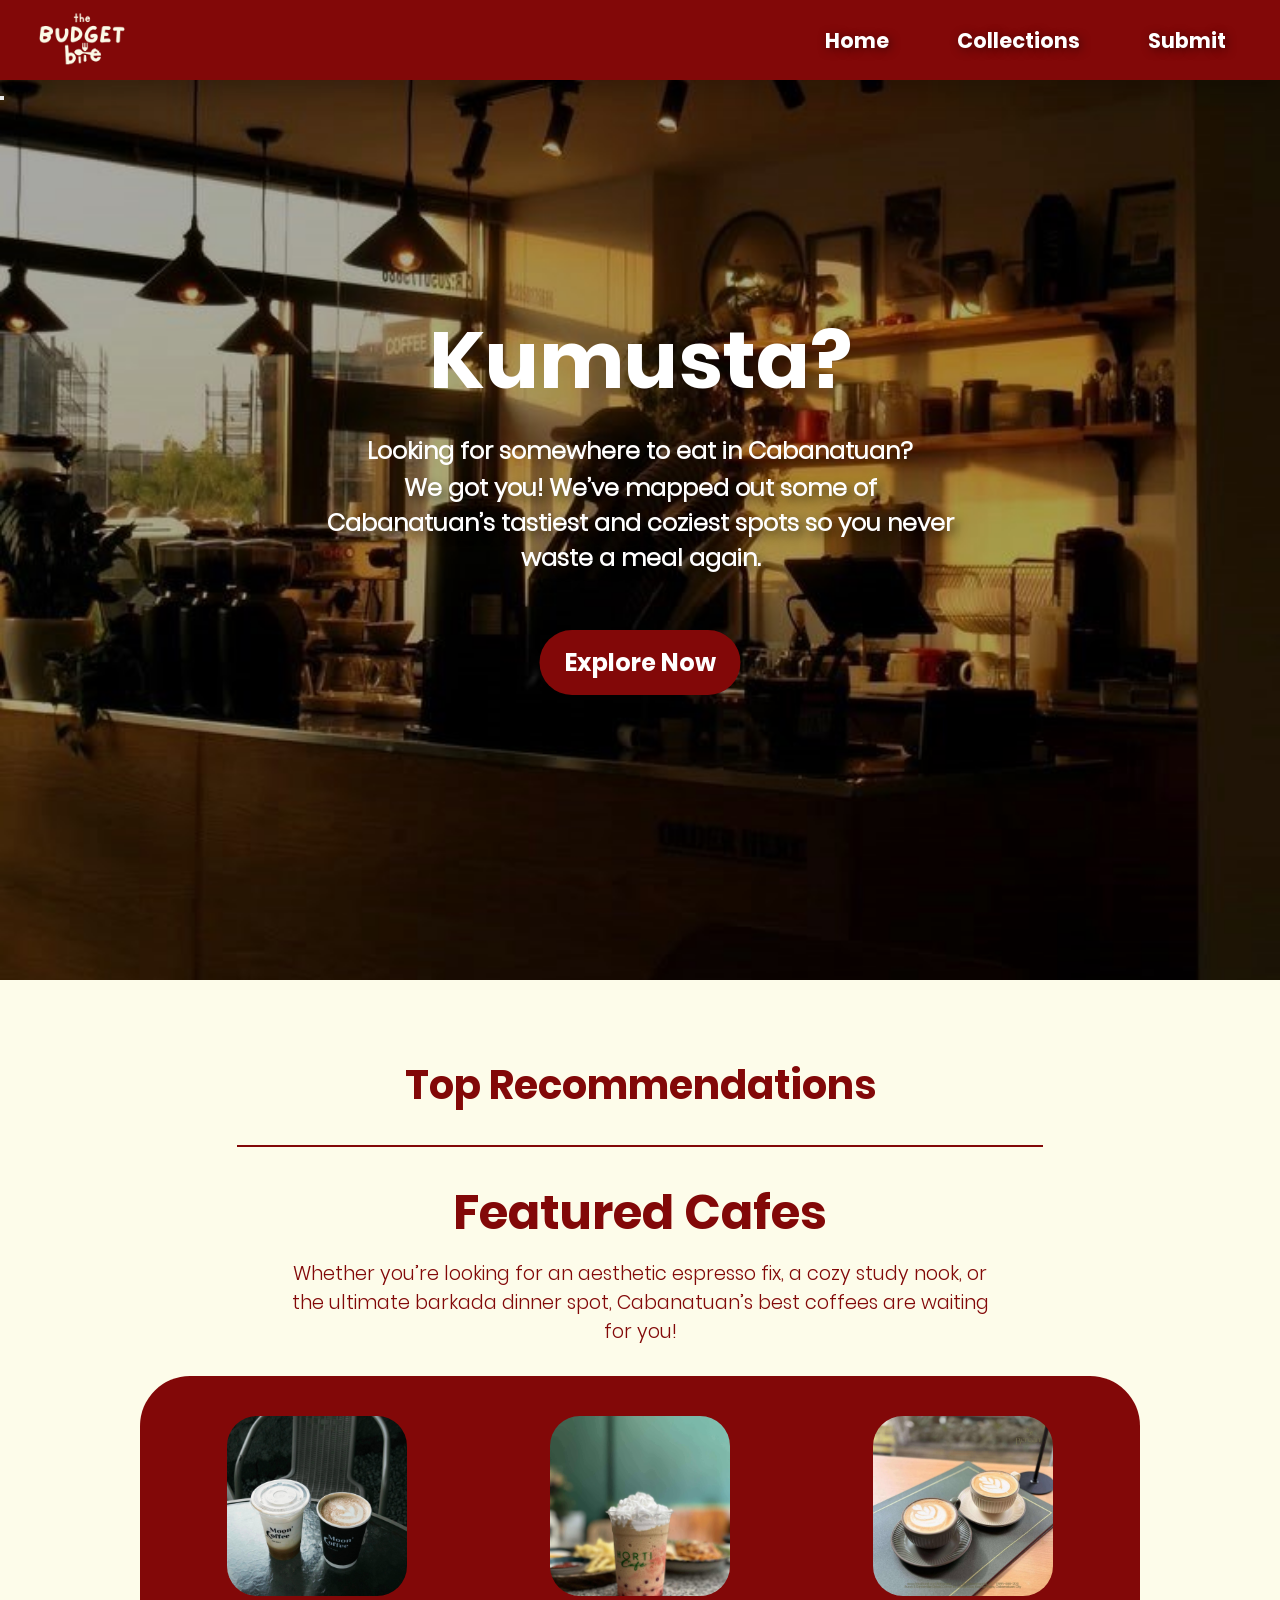
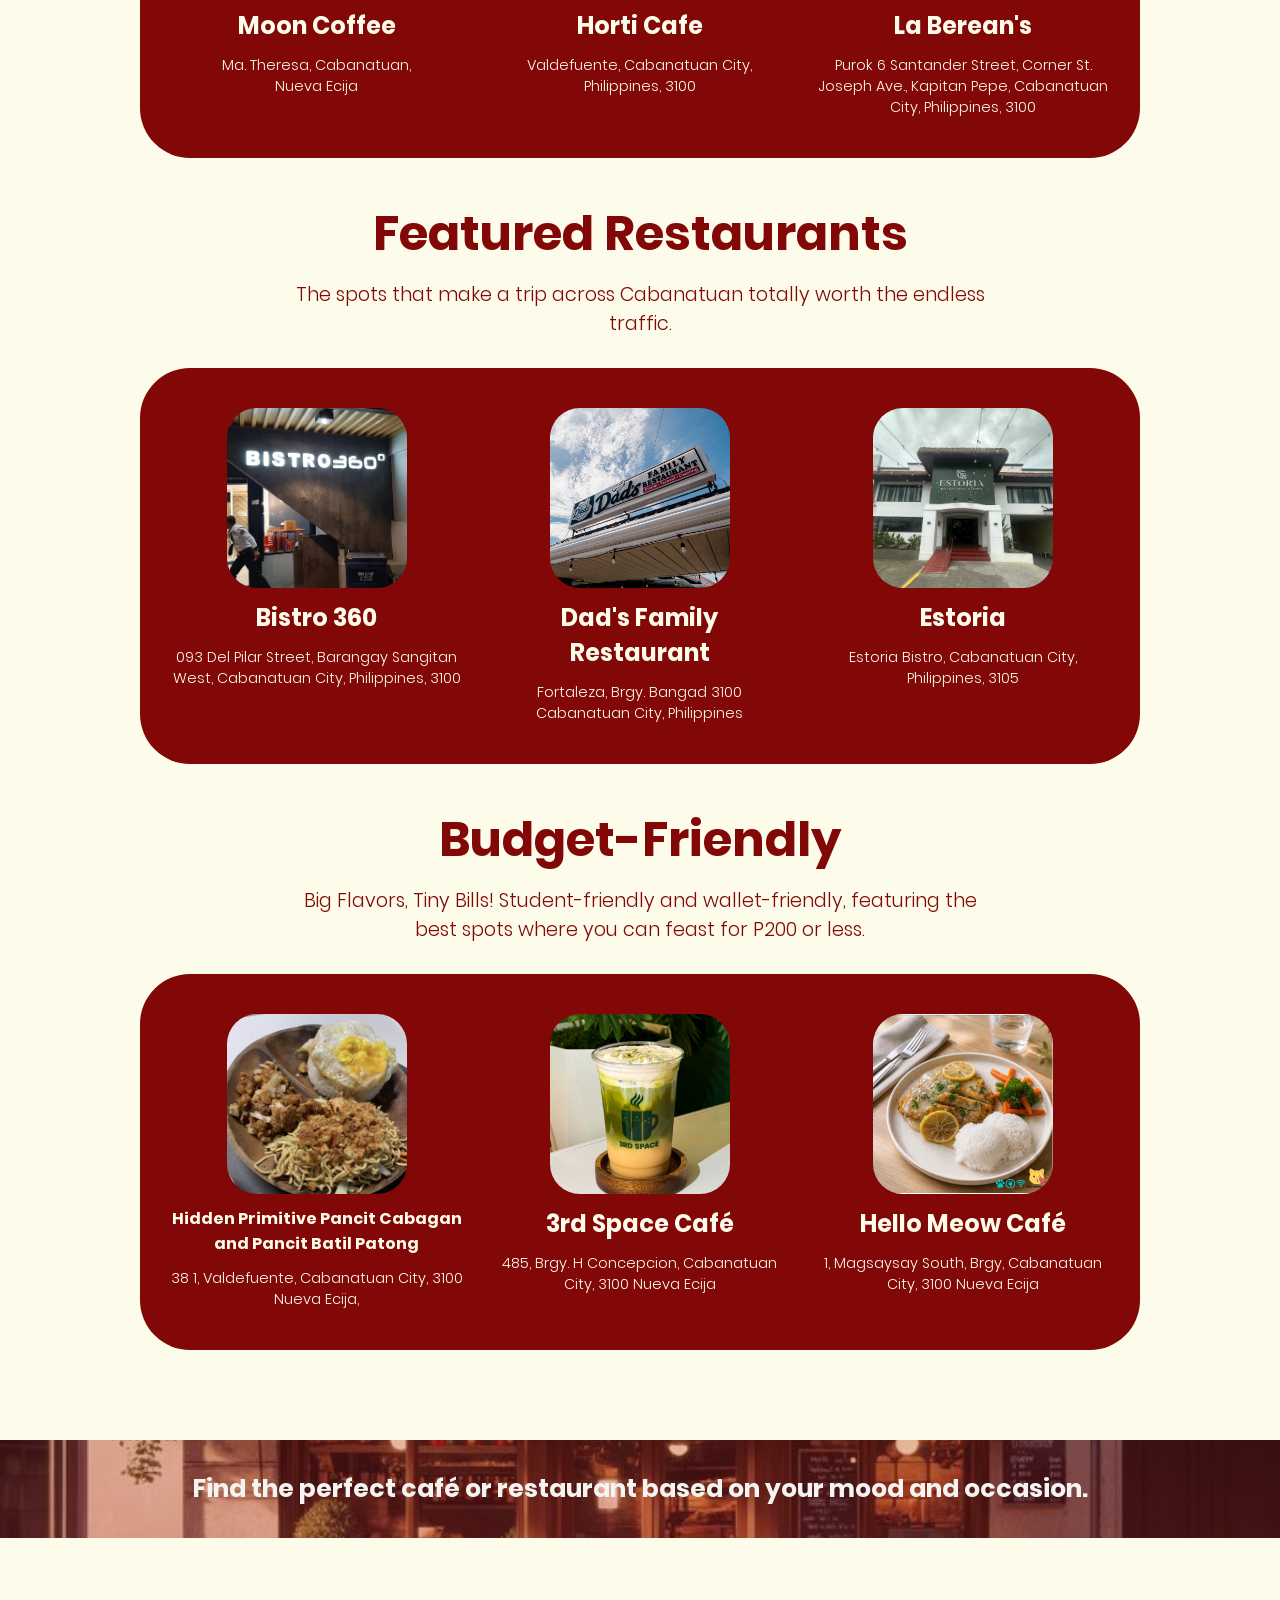
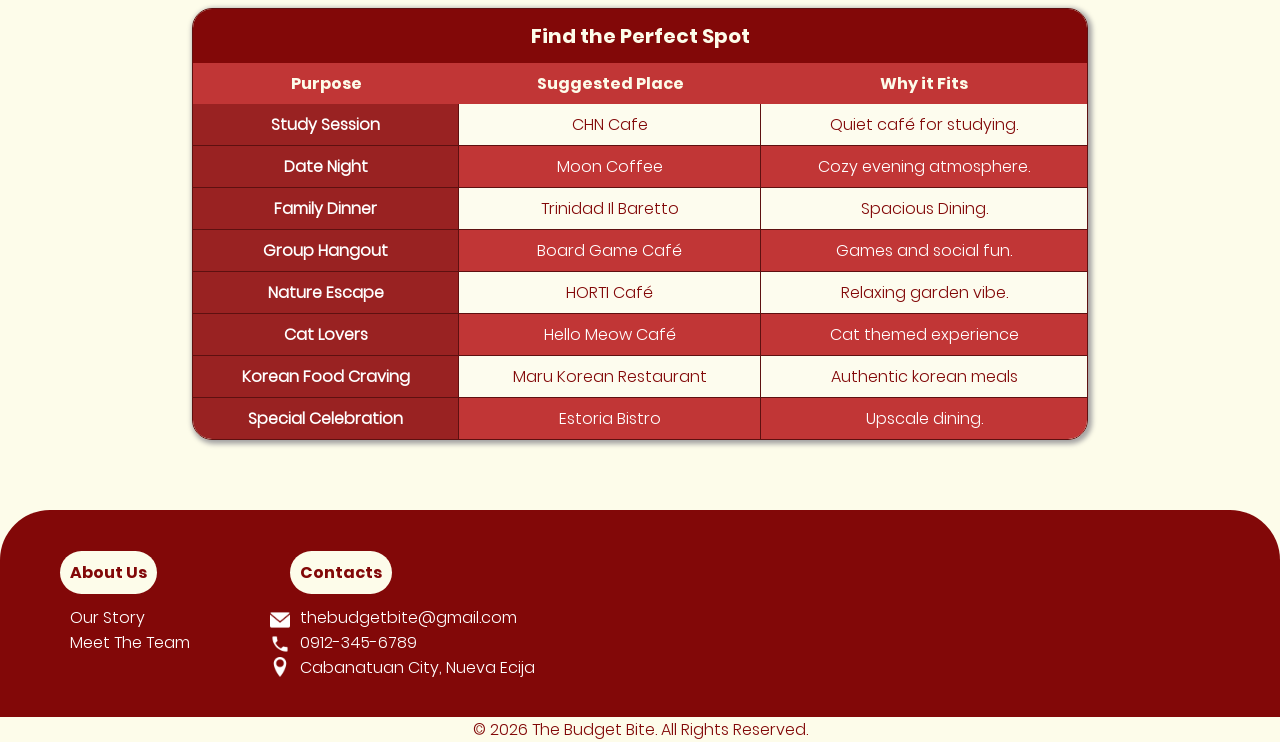
<file: index.html>
<!DOCTYPE html>
<html lang="en">
<head>
    <meta charset="UTF-8">
    <meta name="viewport" content="width=device-width, initial-scale=1.0">
    <title>The Budget Bite | Home</title>
    <link rel="stylesheet" href="nav.css">
    <link rel="stylesheet" href="index.css">
    <link rel="stylesheet" href="footer.css">
    <link rel="stylesheet" href="table.css">
</head>
<body>
    <nav class="navbar">
        <div class="navbar-container">
            <a href="index.html" class="navbar-logo">
                <img src="logo/logo.png" alt="Logo" class="logo">
            </a>
            <button class="navbar-toggle">
                <span class="bar"></span>
                <span class="bar"></span>
                <span class="bar"></span>
            </button>
            <ul class="navbar-menu">
                <li><a href="index.html">Home</a></li>
                <li><a href="collections.html">Collections</a></li>
                <li><a href="submit.html">Submit</a></li>
            </ul>
        </div>
    </nav>
    <section class="hero">
        <div class="hero-content">
            <h1 class="hero-title">Kumusta?</h1>
            <h1 class="hero-subtitle">Looking for somewhere to eat in Cabanatuan?</h1>
            <h1 class="hero-description">We got you! We’ve mapped out some of Cabanatuan’s tastiest and coziest spots so you never waste a meal again.</h1>
            <button class="explorebttn">
                <a href="#recommendations" class="explore">Explore Now</a>
            </button>
        </div>
    </section>
    <section class="recommendations" id="recommendations">
        <h1 class="top-recommended">Top Recommendations</h1>
        <hr>
        <div class="featured-cafes">
            <p id="featured-cafes-title">Featured Cafes</p>
            <p id="featured-cafes-description">Whether you’re looking for an aesthetic espresso fix, a cozy study nook, or the ultimate barkada dinner spot, Cabanatuan’s best coffees are waiting for you!</p>
        </div>
        <div class="card1">
            <div class="card-item">
                <img src="cafe/mooncoffee-1.jpg" alt="moon coffee" class="card-image1">
                <h3 class="card1-title1">Moon Coffee</h3>
                <div class="text-stack">
                    <p class="card1-address1">Ma. Theresa, Cabanatuan,</p>
                    <p class="card1-address1">Nueva Ecija</p>
                </div>
            </div>
            <div class="card-item">
                <img src="cafe/horti.jpg" alt="horti coffee" class="card-image2">
                <h3 class="card1-title2">Horti Cafe</h3>
                <p class="card1-address2">Valdefuente, Cabanatuan City, Philippines, 3100</p>
            </div>
            <div class="card-item">
                <img src="cafe/labereans-1.jpg" alt="la berean" class="card-image3">
                <h3 class="card1-title3">La Berean's</h3>
                <p class="card1-address3">Purok 6 Santander Street, Corner St. Joseph Ave., Kapitan Pepe, Cabanatuan City, Philippines, 3100</p>
            </div>
        </div>
        <div class="featured-resto">
            <p id="featured-resto-title">Featured Restaurants</p>
            <p id="featured-resto-description">The spots that make a trip across Cabanatuan totally worth the endless traffic.</p>
        </div>
        <div class="card2">
            <div class="card-item-2">
                <img src="resto/bistro.png" alt="bistro360" class="card-image4">
                <h3 class="card2-title-1">Bistro 360</h3>
                <p class="card2-address-1">093 Del Pilar Street, Barangay Sangitan West, Cabanatuan City, Philippines, 3100</p>
            </div>
            <div class="card-item-2">
                <img src="resto/dadresto.jpg" alt="dad's family restaurant" class="card-image5">
                <h3 class="card2-title-2">Dad's Family Restaurant</h3>
                <p class="card2-address-2">Fortaleza, Brgy. Bangad 3100 Cabanatuan City, Philippines</p>
            </div>
            <div class="card-item-2">
                <img src="resto/estoria.png" alt="estoria" class="card-image6">
                <h3 class="card2-title-3">Estoria</h3>
                <p class="card2-address-3">Estoria Bistro, Cabanatuan City, Philippines, 3105</p>
            </div>
        </div>
        <div class="budget-friendly">
            <p id="budget-friendly-title">Budget-Friendly</p>
            <p id="budget-friendly-description">Big Flavors, Tiny Bills! Student-friendly and wallet-friendly, featuring the best spots where you can feast for P200 or less.</p>
        </div>
        <div class="card3">
            <div class="card-item-3">
                <img src="resto/primitive.jpg" alt="" class="card-image7">
                <h3 class="card3-title-1">Hidden Primitive Pancit Cabagan and Pancit Batil Patong</h3>
                <p class="card3-address-1">38 1, Valdefuente, Cabanatuan City, 3100 Nueva Ecija,</p>
            </div>
            <div class="card-item-3">
                <img src="cafe/3rd_space.jpg" alt="dad's family restaurant" class="card-image8">
                <h3 class="card3-title-2">3rd Space Café</h3>
                <p class="card3-address-2">485, Brgy. H Concepcion, Cabanatuan City, 3100 Nueva Ecija</p>
            </div>
            <div class="card-item-3">
                <img src="cafe/hellomeow.jpg" alt="estoria" class="card-image9">
                <h3 class="card3-title-3">Hello Meow Café</h3>
                <p class="card3-address-3">1, Magsaysay South, Brgy, Cabanatuan City, 3100 Nueva Ecija</p>
            </div>
        </div>
    </section>
    <section>
        <div class="intro">
        <p>Find the perfect café or restaurant based on your mood and occasion.</p>
    </div>
    
    <div class="table1">
    <table>
        <thead>
            <tr>
                <th colspan="3" class="title">Find the Perfect Spot</th>
            </tr>
            <tr class="head">
                <th>Purpose</th>
                <th>Suggested Place</th>
                <th>Why it Fits</th>
            </tr>
        </thead>

        <tbody>
            <tr>
                <td class="prp">Study Session</td>
                <td>CHN Cafe</td>
                <td>Quiet café for studying.</td>
            </tr>

            <tr>
                <td class="prp">Date Night</td>
                <td>Moon Coffee</td>
                <td>Cozy evening atmosphere.</td>
            </tr>

            <tr>
                <td class="prp">Family Dinner</td>
                <td>Trinidad Il Baretto</td>
                <td>Spacious Dining.</td>
            </tr>

            <tr>
                <td class="prp">Group Hangout</td>
                <td>Board Game Café</td>
                <td>Games and social fun.</td>
            </tr>

             <tr>
                <td class="prp">Nature Escape</td>
                <td>HORTI Café</td>
                <td>Relaxing garden vibe.</td>
            </tr>

            <tr>
                <td class="prp">Cat Lovers</td>
                <td>Hello Meow Café</td>
                <td>Cat themed experience</td>
            </tr>

            <tr>
                <td class="prp">Korean Food Craving</td>
                <td>Maru Korean Restaurant</td>
                <td>Authentic korean meals</td>
            </tr>

            <tr>
                <td class="prp">Special Celebration</td>
                <td>Estoria Bistro</td>
                <td>Upscale dining.</td>
            </tr>
        </tbody>
    </table>
    </div>
    </section>
    <footer>
        <div class="ftr-container">
            <div class="ftr-about-us">
                <span id="about-us">About Us</span>
                <p id="our-story">Our Story</p>
                <p id="meet-the-team">Meet The Team</p>
            </div>
            <div class="ftr-contacts">
                <span id="contacts">Contacts</span>
                <p class="email">
                    <a href="mailto:thebudgetbites@gmail.com">thebudgetbite@gmail.com</a>
                </p>
                <p id="number">0912-345-6789</p>
                <p id="address">Cabanatuan City, Nueva Ecija</p>
                <div class="footer-icons">
                    <a href="mailto:thebudgetbites@gmail.com"><img src="footer icons/email.png"></a>
                    <img src="footer icons/phone.png">
                    <img src="footer icons/location.png">
                </div>
            </div>
        </div>    
    </footer>
    <div class="copyright">
        <p id="copyright-text">&copy 2026 The Budget Bite. All Rights Reserved.</p>
    </div>
</body>
<script src="script.js"></script>
</html>
</file>
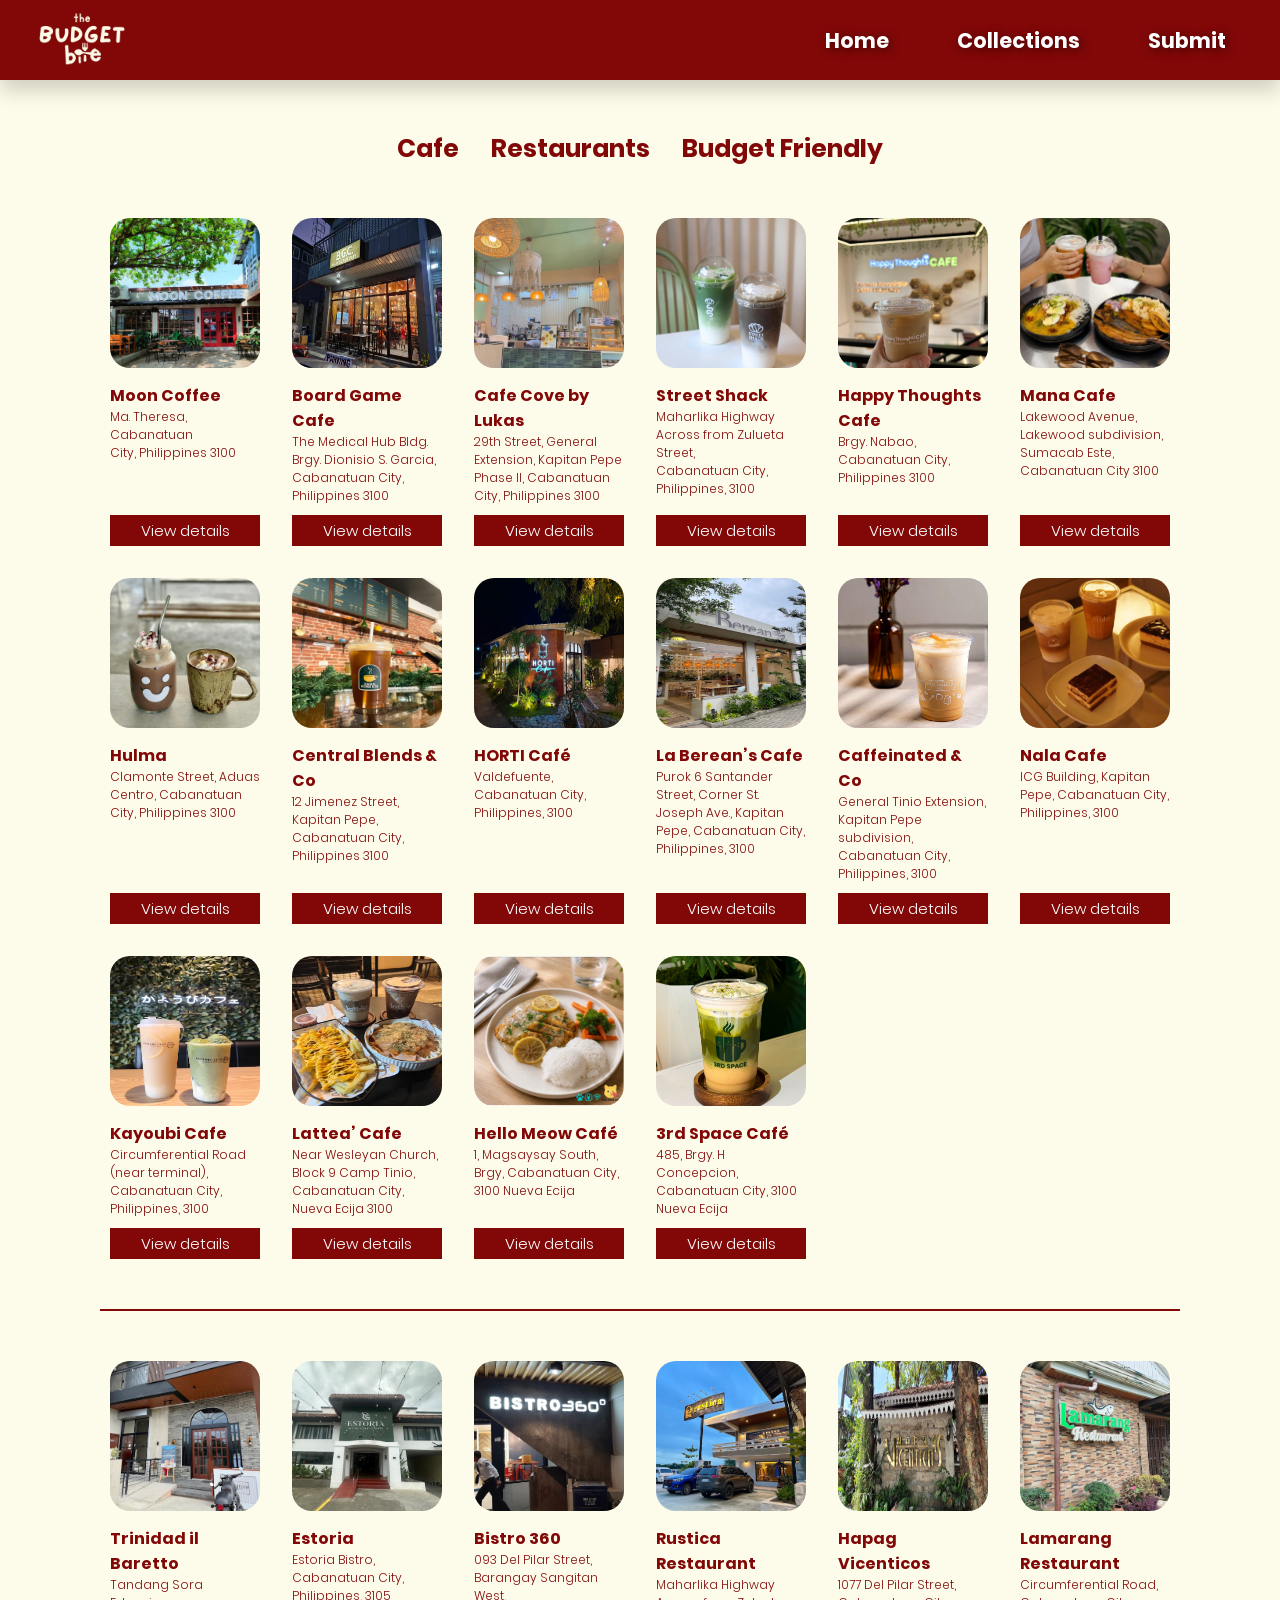
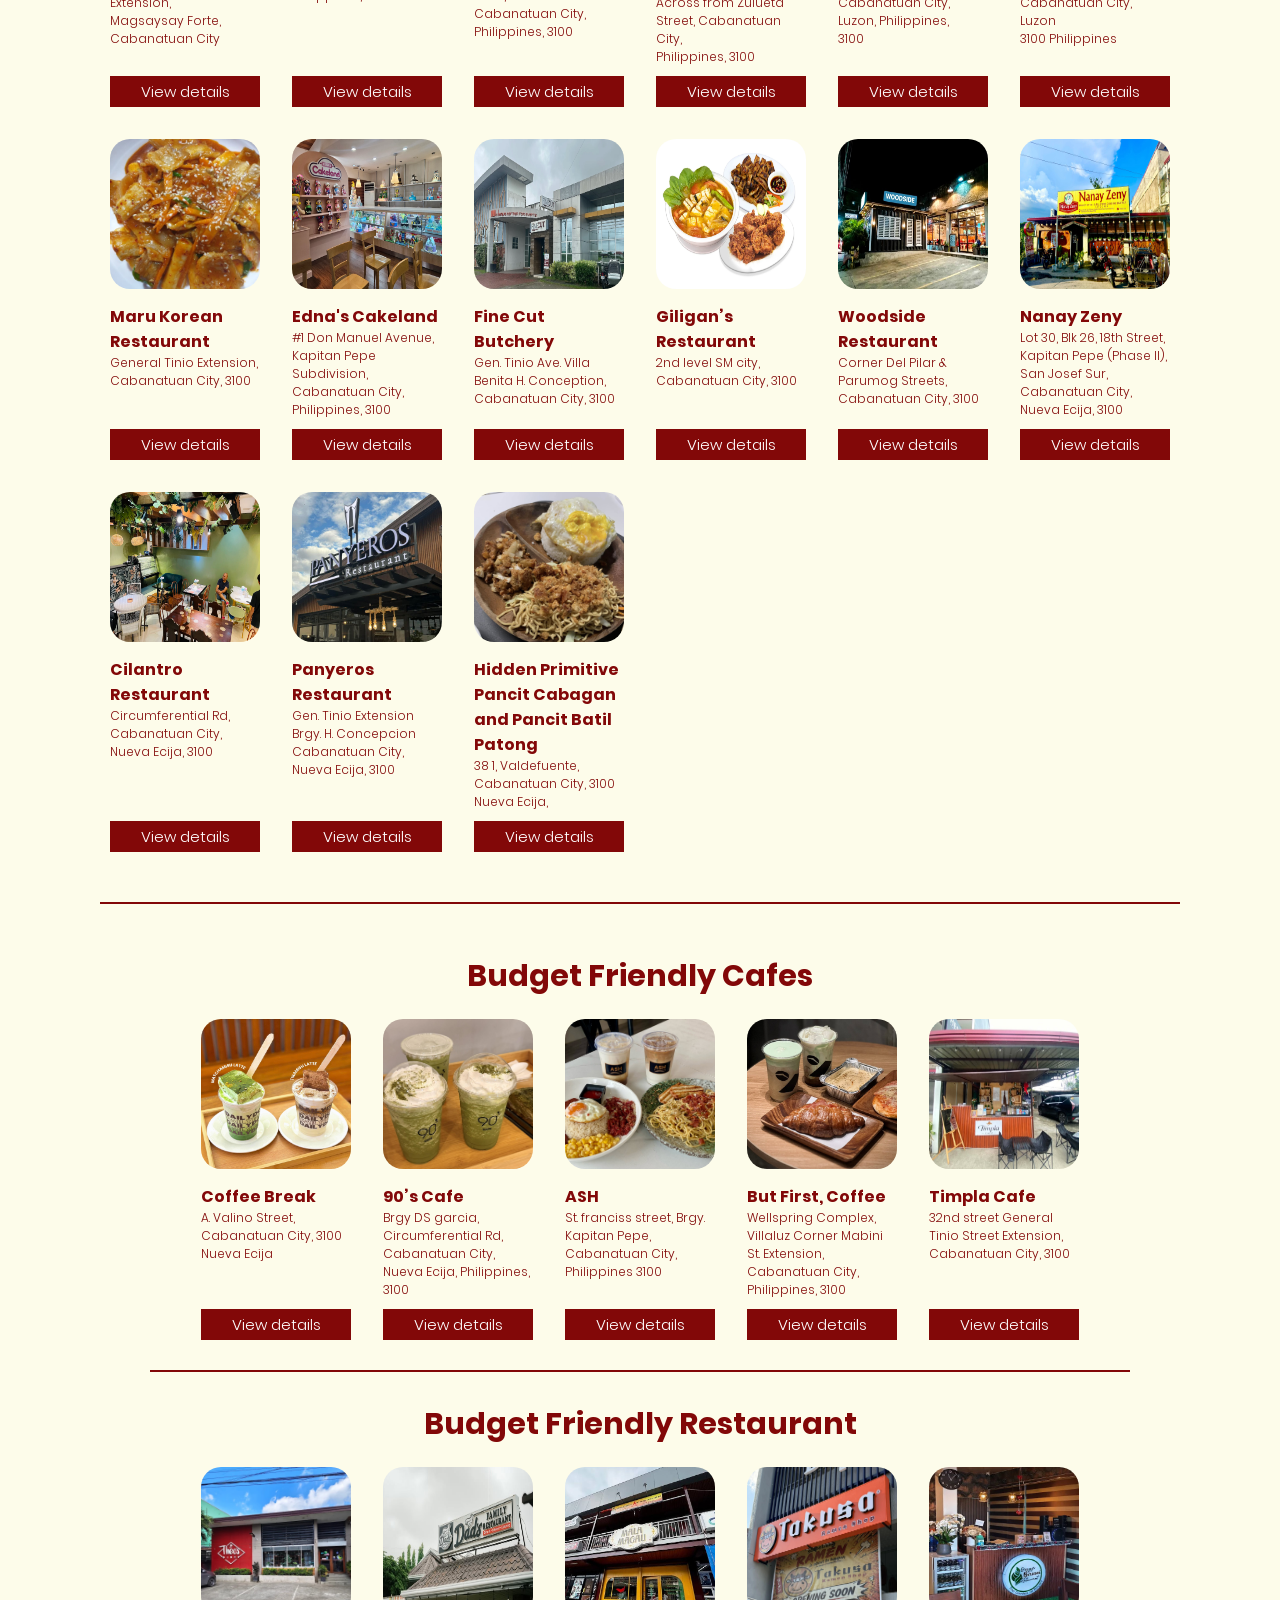
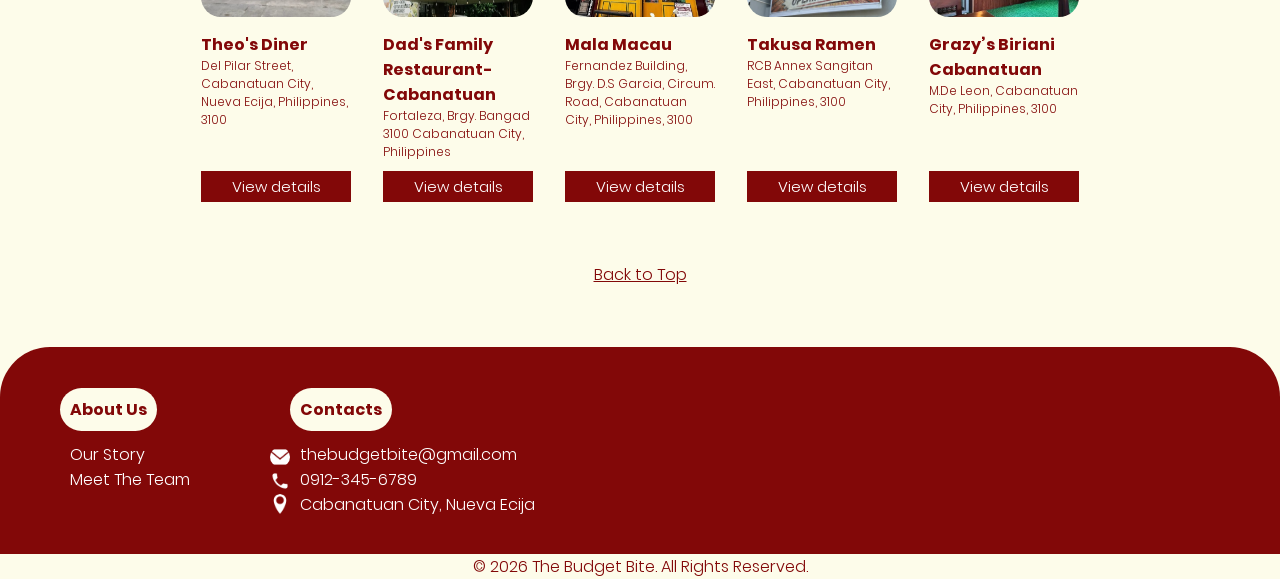
<file: collections.html>
<!DOCTYPE html>
<html lang="en">
<head>
    <meta charset="UTF-8">
    <meta name="viewport" content="width=device-width, initial-scale=1.0">
    <title>The Budget Bite | Collections</title>
    <link rel="stylesheet" href="nav.css">
    <link rel="stylesheet" href="collections.css">
    <link rel="stylesheet" href="footer.css">
</head>
<body>
    <nav class="navbar">
        <div class="navbar-container">
            <a href="index.html" class="navbar-logo">
                <img src="logo/logo.png" alt="Logo" class="logo">
            </a>
            <button class="navbar-toggle">
                <span class="bar"></span>
                <span class="bar"></span>
                <span class="bar"></span>
            </button>
            <ul class="navbar-menu">
                <li><a href="index.html">Home</a></li>
                <li><a href="collections.html">Collections</a></li>
                <li><a href="submit.html">Submit</a></li>
            </ul>
        </div>
    </nav>
    <div class="menu">
        <ul class="collection-menu">
            <li>
                <a href="#cafe">Cafe</a>
            </li>
            <li>
                <a href="#resto">Restaurants</a>
            </li>
            <li>
                <a href="#budget-friendly">Budget Friendly</a>
            </li>
        </ul>
    </div>
    <section id="cafe" class="cafe">
        <div class="container-one">
            <img src="cafe/mooncoffee.jpg">
            <p class="business-name">Moon Coffee</p>
            <p class="address">Ma. Theresa, Cabanatuan <br>City, Philippines 3100</p>
            <a href="vdetails.html?place=mooncoffee" id="button">View details</a>
        </div>
        <div class="container-two">
            <img src="cafe/bgc.jpg">
            <p class="business-name">Board Game Cafe</p>
            <p class="address-long">The Medical Hub Bldg. <br>Brgy. Dionisio S. Garcia, <br>Cabanatuan City, <br>Philippines 3100</p>
            <a href="vdetails.html?place=bgcafe" id="button">View details</a>
        </div>
        <div class="container-three">
            <img src="cafe/cafecove.jpg">
            <p class="business-name">Cafe Cove by Lukas</p>
            <p class="address-long">29th Street, General Extension, Kapitan Pepe Phase II, Cabanatuan City, Philippines 3100</p>
            <a href="vdetails.html?place=cafecove" id="button">View details</a>
        </div>
        <div class="container-four">
            <img src="cafe/streetshack.jpg">
            <p class="business-name">Street Shack</p>
            <p class="address">Maharlika Highway <br>Across from Zulueta Street, <br>Cabanatuan City, <br>Philippines, 3100</p>
            <a href="vdetails.html?place=streetshack" id="button">View details</a>
        </div>
        <div class="container-five">
            <img src="cafe/happythoughts.jpg">
            <p class="business-name">Happy Thoughts Cafe</p>
            <p class="address"> Brgy. Nabao, Cabanatuan City, Philippines 3100</p>
            <a href="vdetails.html?place=happythoughts" id="button">View details</a>
        </div>
        <div class="container-six">
            <img src="cafe/mana.jpg">
            <p class="business-name">Mana Cafe</p>
            <p class="address">Lakewood Avenue, Lakewood subdivision, Sumacab Este, Cabanatuan City 3100</p>
            <a href="vdetails.html?place=manacafe" id="button">View details</a>
        </div>
        <div class="container-seven">
            <img src="cafe/hulma.jpg">
            <p class="business-name">Hulma</p>
            <p class="address">Clamonte Street, Aduas Centro, Cabanatuan City, Philippines 3100</p>
            <a href="vdetails.html?place=hulma" id="button">View details</a>
        </div>
        <div class="container-eight">
            <img src="cafe/centralblendsco.jpg">
            <p class="business-name">Central Blends & Co</p>
            <p class="address-long">12 Jimenez Street, Kapitan Pepe, Cabanatuan City, Philippines 3100 </p>
            <a href="vdetails.html?place=centralblends" id="button">View details</a>
        </div>
        <div class="container-nine">
            <img src="cafe/horticafe.jpeg">
            <p class="business-name">HORTI Café</p>
            <p class="address-long">Valdefuente, Cabanatuan City, Philippines, 3100</p>
            <a href="vdetails.html?place=horti" id="button">View details</a>
        </div>
        <div class="container-ten">
            <img src="cafe/labereans-2.jpeg">
            <p class="business-name">La Berean’s Cafe</p>
            <p class="address-long">Purok 6 Santander Street, Corner St. Joseph Ave., Kapitan Pepe, Cabanatuan City, Philippines, 3100</p>
            <a href="vdetails.html?place=bereans" id="button">View details</a>
        </div>
        <div class="container-eleven">
            <img src="cafe/caffeinated.jpg">
            <p class="business-name">Caffeinated & Co</p>
            <p class="address-long">General Tinio Extension, Kapitan Pepe subdivision, Cabanatuan City, Philippines, 3100</p>
            <a href="vdetails.html?place=caffeinated" id="button">View details</a>
        </div>
        <div class="container-twelve">
            <img src="cafe/nala.jpg">
            <p class="business-name">Nala Cafe</p>
            <p class="address-long">ICG Building, Kapitan Pepe, Cabanatuan City, Philippines, 3100</p>
            <a href="vdetails.html?place=nala" id="button">View details</a>
        </div>
        <div class="container-thirteen">
            <img src="cafe\kayoubi.webp">
            <p class="business-name">Kayoubi Cafe</p>
            <p class="address-long">Circumferential Road (near terminal), Cabanatuan City, Philippines, 3100</p>
            <a href="vdetails.html?place=kayoubi" id="button">View details</a>
        </div>
        <div class="container-fourteen">
            <img src="cafe\lattea.webp">
            <p class="business-name">Lattea’ Cafe</p>
            <p class="address-long">Near Wesleyan Church, Block 9 Camp Tinio, Cabanatuan City, Nueva Ecija 3100</p>
            <a href="vdetails.html?place=lattea" id="button">View details</a>
        </div>
        <div class="container-fifteen">
            <img src="cafe\hellomeow.jpg">
            <p class="business-name">Hello Meow Café</p>
            <p class="address-long">1, Magsaysay South, Brgy, Cabanatuan City, 3100 Nueva Ecija</p>
            <a href="vdetails.html?place=meow" id="button">View details</a>
        </div>
        <div class="container-sixteen">
            <img src="cafe\3rd_space.jpg">
            <p class="business-name">3rd Space Café</p>
            <p class="address-long">485, Brgy. H Concepcion, Cabanatuan City, 3100 Nueva Ecija</p>
            <a href="vdetails.html?place=thirdspace" id="button">View details</a>
        </div>
    </section>
    <hr>
    <section id="resto" class="resto">
        <div class="container-one">
            <img src="resto/trinidad.jpeg">
            <p class="business-name">Trinidad il Baretto</p>
            <p class="address">Tandang Sora Extension, <br>Magsaysay Forte, <br>Cabanatuan City</p>
            <a href="vdetails.html?place=trinidad" id="button">View details</a>
        </div>
        <div class="container-two">
            <img src="resto/estoria.png">
            <p class="business-name">Estoria</p>
            <p class="address">Estoria Bistro, Cabanatuan City, Philippines, 3105</p>
            <a href="vdetails.html?place=estoria" id="button">View details</a>
        </div>
        <div class="container-three">
            <img src="resto/bistro.png">
            <p class="business-name">Bistro 360</p>
            <p class="address-long">093 Del Pilar Street, <br>Barangay Sangitan West, <br>Cabanatuan City, <br>Philippines, 3100</p>
            <a href="vdetails.html?place=bistro" id="button">View details</a>
        </div>
        <div class="container-four">
            <img src="resto/rustica.jpg">
            <p class="business-name">Rustica Restaurant</p>
            <p class="address-long">Maharlika Highway <br>Across from Zulueta Street, Cabanatuan City, <br>Philippines, 3100</p>
            <a href="vdetails.html?place=rustica" id="button">View details</a>
        </div>
        <div class="container-five">
            <img src="resto/hapag.jpg">
            <p class="business-name">Hapag Vicenticos</p>
            <p class="address-long">1077 Del Pilar Street, <br>Cabanatuan City, <br>Luzon, Philippines, <br>3100</p>
            <a href="vdetails.html?place=vicenticos" id="button">View details</a>
        </div>
        <div class="container-six">
            <img src="resto/lamarang.jpg">
            <p class="business-name">Lamarang Restaurant</p>
            <p class="address">Circumferential Road, <br>Cabanatuan City, Luzon <br>3100 Philippines</p>
            <a href="vdetails.html?place=lamarang" id="button">View details</a>
        </div>
        <div class="container-seven">
            <img src="resto/maru.jpg">
            <p class="business-name">Maru Korean <br>Restaurant</p>
            <p class="address"> General Tinio Extension, <br>Cabanatuan City, 3100</p>
            <a href="vdetails.html?place=maru" id="button">View details</a>
        </div>
        <div class="container-eight">
            <img src="resto/edna's.jpg">
            <p class="business-name">Edna's Cakeland</p>
            <p class="address-long">#1 Don Manuel Avenue, <br>Kapitan Pepe Subdivision, <br>Cabanatuan City, <br>Philippines, 3100</p>
            <a href="vdetails.html?place=ednas" id="button">View details</a>
        </div>
        <div class="container-nine">
            <img src="resto/finecut.jpg">
            <p class="business-name">Fine Cut Butchery</p>
            <p class="address-long">Gen. Tinio Ave. Villa Benita H. Conception, Cabanatuan City, 3100</p>
            <a href="vdetails.html?place=finecut" id="button">View details</a>
        </div>
        <div class="container-ten">
            <img src="resto/giligans.jpg">
            <p class="business-name">Giligan’s Restaurant </p>
            <p class="address-long">2nd level SM city, Cabanatuan City, 3100</p>
            <a href="vdetails.html?place=giligans" id="button">View details</a>
        </div>
        <div class="container-eleven">
            <img src="resto/woodside.jpg">
            <p class="business-name">Woodside Restaurant</p>
            <p class="address-long">Corner Del Pilar & Parumog Streets, Cabanatuan City, 3100</p>
            <a href="vdetails.html?place=woodside" id="button">View details</a>
        </div>
        <div class="container-twelve">
            <img src="resto/nanayzeny.jpg">
            <p class="business-name">Nanay Zeny</p>
            <p class="address-long">Lot 30, Blk 26, 18th Street, Kapitan Pepe (Phase II), San Josef Sur, Cabanatuan City, Nueva Ecija, 3100</p>
            <a href="vdetails.html?place=nanayzeny" id="button">View details</a>
        </div>
        <div class="container-thirteen">
            <img src="resto/cilantro.jpg">
            <p class="business-name">Cilantro Restaurant</p>
            <p class="address-long"> Circumferential Rd, Cabanatuan City, Nueva Ecija, 3100</p>
            <a href="vdetails.html?place=cilantro" id="button">View details</a>
        </div>
        <div class="container-fourteen">
            <img src="resto/panyeros.jpg">
            <p class="business-name">Panyeros Restaurant</p>
            <p class="address-long">Gen. Tinio Extension Brgy. H. Concepcion Cabanatuan City, Nueva Ecija, 3100</p>
            <a href="vdetails.html?place=panyeros" id="button">View details</a>
        </div>
        <div class="container-fifteen">
            <img src="resto/primitive.jpg">
            <p class="business-name">Hidden Primitive Pancit Cabagan and Pancit Batil Patong</p>
            <p class="address-long">38 1, Valdefuente, Cabanatuan City, 3100 Nueva Ecija,</p>
            <a href="vdetails.html?place=primitive" id="button">View details</a>
        </div>
    </section>
    <hr> 
    <section id="budget-friendly" class="budget-friendly">     
        <h2 class="budget-cafe">Budget Friendly Cafes</h2>
        <div class="list-of-cafes">
            <div class="container-one">
                <img src="cafe/kopibreak.jpg">
                <p class="business-name">Coffee Break</p>
                <p class="address-long">A. Valino Street, Cabanatuan City, 3100 Nueva Ecija</p>
                <a href="vdetails.html?place=kopibreak" id="button">View details</a>
            </div>
            <div class="container-two">
                <img src="cafe/90'scafe.jpg">
                <p class="business-name">90’s Cafe</p>
                <p class="address-long">Brgy DS garcia, Circumferential Rd, Cabanatuan City, Nueva Ecija, Philippines, 3100</p>
                <a href="vdetails.html?place=ninetiescafe" id="button">View details</a>
            </div>
            <div class="container-three">
                <img src="cafe/ash.jpg">
                <p class="business-name">ASH</p>
                <p class="address-long">St. franciss street, Brgy. Kapitan Pepe, Cabanatuan City, Philippines 3100</p>
                <a href="vdetails.html?place=ash" id="button">View details</a>
            </div>
            <div class="container-four">
                <img src="cafe/bfc.jpg">
                <p class="business-name">But First, Coffee</p>
                <p class="address-long">Wellspring Complex, Villaluz Corner Mabini St. Extension, Cabanatuan City, Philippines, 3100</p>
                <a href="vdetails.html?place=bfc" id="button">View details</a>
            </div>
            <div class="container-five">
                <img src="cafe/timpla.jpg">
                <p class="business-name">Timpla Cafe</p>
                <p class="address-long">32nd street General Tinio Street Extension, Cabanatuan City, 3100</p>
                <a href="vdetails.html?place=timpla" id="button">View details</a>
            </div>
        </div>
        <hr>
        <h2 class="budget-resto">Budget Friendly Restaurant</h2>
        <div class="list-of-restos">
            <div class="container-one">
                <img src="resto/theo'sdiner.jpg">
                <p class="business-name">Theo's Diner</p>
                <p class="address-long">Del Pilar Street, Cabanatuan City, Nueva Ecija, Philippines, 3100</p>
                <a href="vdetails.html?place=theo" id="button">View details</a>
            </div>
            <div class="container-two">
                <img src="resto/dad's.jpg">
                <p class="business-name">Dad's Family Restaurant-Cabanatuan</p>
                <p class="address-long">Fortaleza, Brgy. Bangad 3100 Cabanatuan City, Philippines</p>
                <a href="vdetails.html?place=dads" id="button">View details</a>
            </div>
            <div class="container-three">
                <img src="resto/m.macau.jpg">
                <p class="business-name">Mala Macau</p>
                <p class="address-long">Fernandez Building, Brgy. D.S Garcia, Circum. Road, Cabanatuan City, Philippines, 3100</p>
                <a href="vdetails.html?place=malamacau" id="button">View details</a>
            </div>
            <div class="container-four">
                <img src="resto/takusa.jpg">
                <p class="business-name">Takusa Ramen</p>
                <p class="address-long">RCB Annex Sangitan East, Cabanatuan City, Philippines, 3100</p>
                <a href="vdetails.html?place=takusa" id="button">View details</a>
            </div>
            <div class="container-five">
                <img src="resto/grazy.jpg">
                <p class="business-name">Grazy’s Biriani Cabanatuan</p>
                <p class="address-long">M.De Leon, Cabanatuan City, Philippines, 3100</p>
                <a href="vdetails.html?place=grazy" id="button">View details</a>
            </div>
        </div>
    </section>
    <a href="#top" id="top-button">Back to Top</a>
    <footer>
        <div class="ftr-container">
            <div class="ftr-about-us">
                <span id="about-us">About Us</span>
                <p id="our-story">Our Story</p>
                <p id="meet-the-team">Meet The Team</p>
            </div>

            <div class="ftr-contacts">
                <span id="contacts">Contacts</span>
                <p class="email">
                    <a href="mailto:thebudgetbites@gmail.com">thebudgetbite@gmail.com</a>
                </p>
                <p id="number">0912-345-6789</p>
                <p id="address">Cabanatuan City, Nueva Ecija</p>
                <div class="footer-icons">
                    <a href="mailto:thebudgetbites@gmail.com"><img src="footer icons/email.png"></a>
                    <img src="footer icons/phone.png">
                    <img src="footer icons/location.png">
                </div>
            </div>
        </div>    
    </footer>
    <div class="copyright">
        <p id="copyright-text">&copy 2026 The Budget Bite. All Rights Reserved.</p>
    </div>
</body>
<script src="script.js"></script>
</html>
</file>
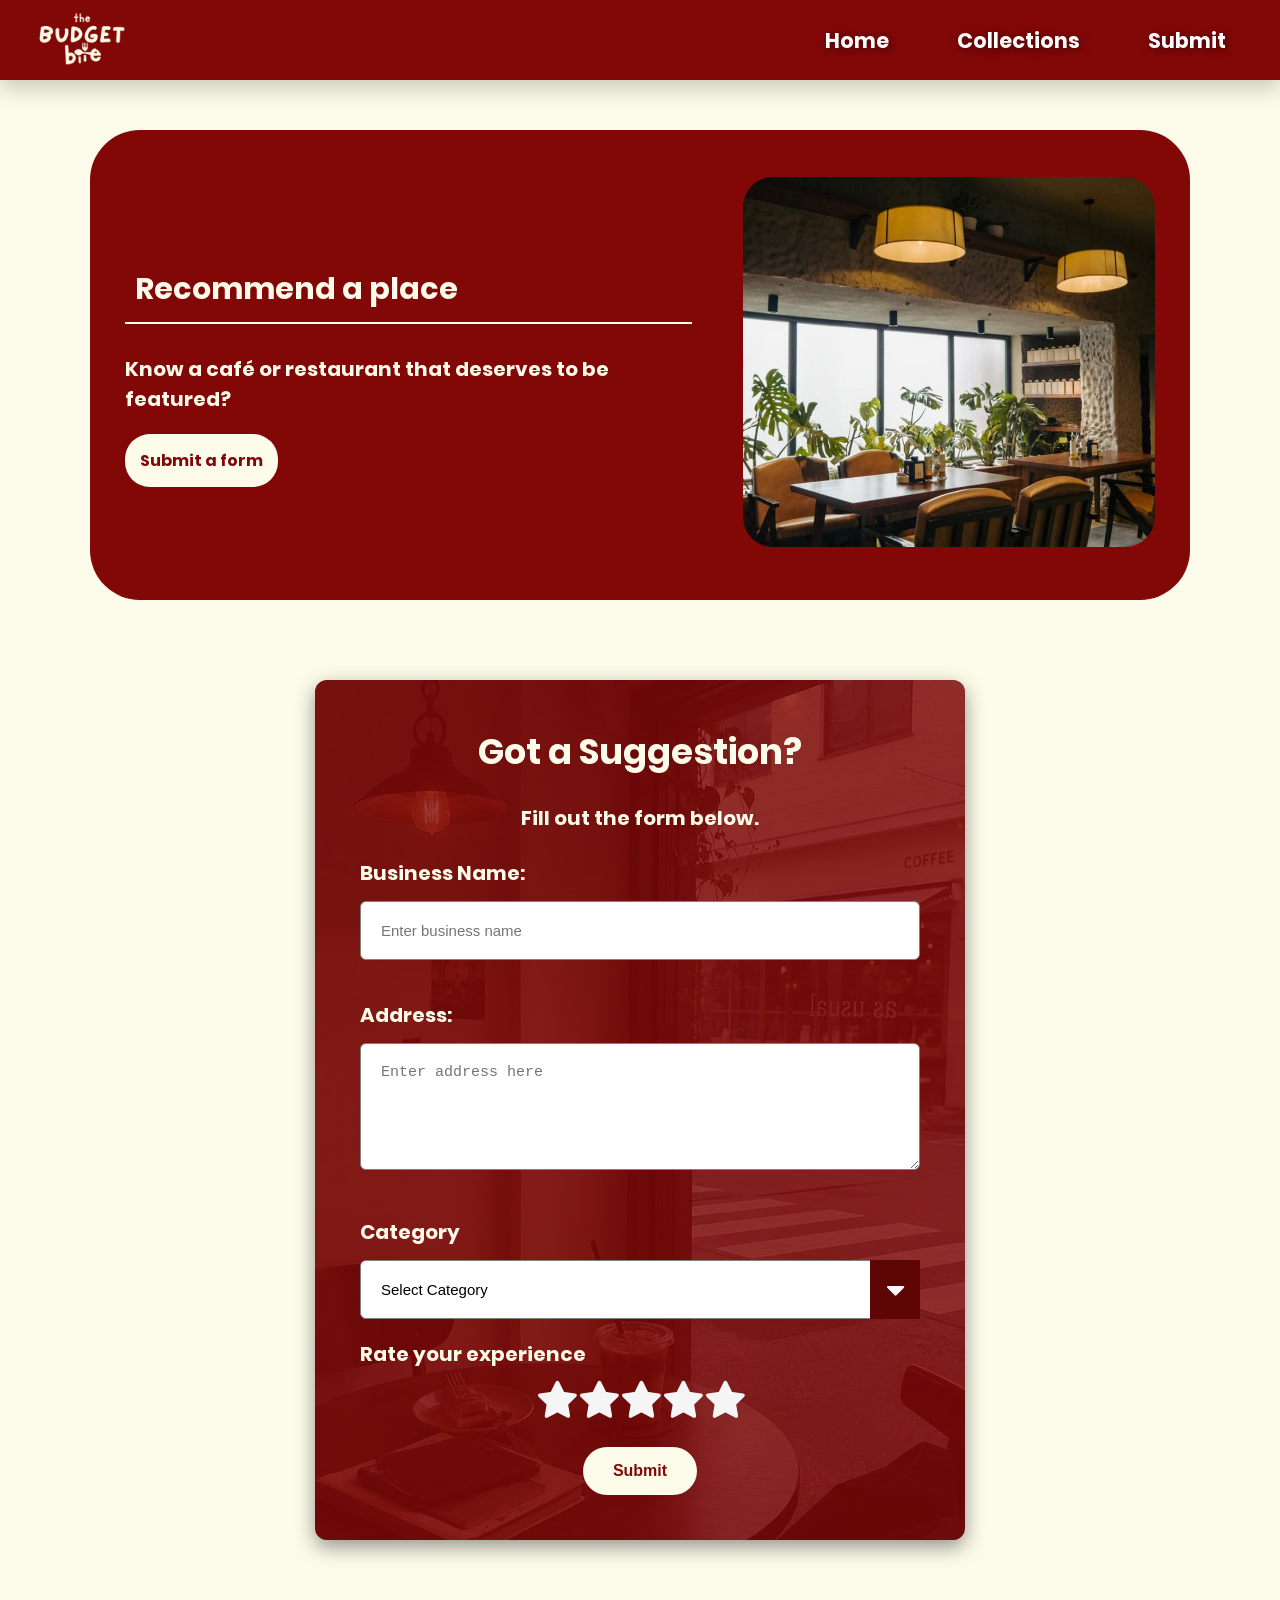
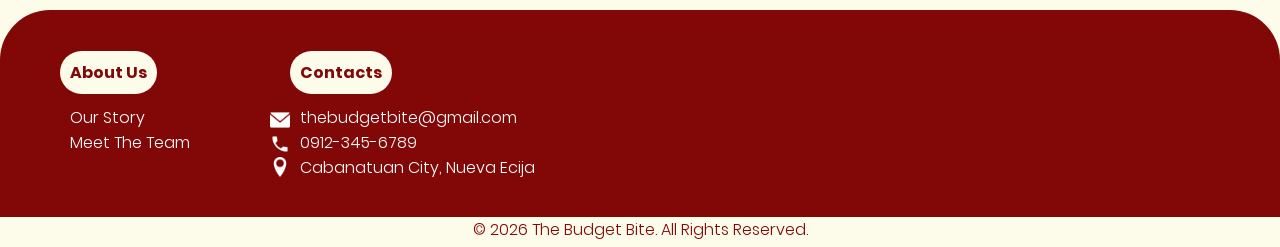
<file: submit.html>
<!DOCTYPE html>
<html lang="en">
<head>
    <meta charset="UTF-8">
    <meta name="viewport" content="width=device-width, initial-scale=1.0">
    <title>The Budget Bite | Submit</title>
    <!-- Font Awesome 4.7.0: external library sha ggamit para makapaglagay ng icons tulad ng stars at dropdown arrow sa page -->
    <link rel="stylesheet" href="https://cdnjs.cloudflare.com/ajax/libs/font-awesome/4.7.0/css/font-awesome.min.css">
    <link rel="stylesheet" href="nav.css">
    <link rel="stylesheet" href="submit.css">
    <link rel="stylesheet" href="footer.css">   
</head>
<body>
    <nav class="navbar">
        <div class="navbar-container">
            <a href="index.html" class="navbar-logo">
                <img src="logo/logo.png" alt="Logo" class="logo">
            </a>
            <button class="navbar-toggle">
                <span class="bar"></span>
                <span class="bar"></span>
                <span class="bar"></span>
            </button>
            <ul class="navbar-menu">
                <li><a href="index.html">Home</a></li>
                <li><a href="collections.html">Collections</a></li>
                <li><a href="submit.html">Submit</a></li>
            </ul>
        </div>
    </nav>
    <section class="hero">
        <div class="hero-content">
            <div class="hero-text">
                <h1 class="hero-title">Recommend a place</h1>
                <hr>
                <p class="hero-description">Know a café or restaurant that deserves to be featured?<br><br>
                <a href="#form" id="fillform">Submit a form</a>
                </p>
            </div>
            <div class="hero-image">
                <img src="background/recocafe.jpg" alt="Recommendations">
            </div>      
        </div>
    </section>
    <section class="form-submit" id="form">
        <form action="#" method="post">
        <h2>Got a Suggestion?</h2>
        <p>Fill out the form below.</p>
        <label for="bName">Business Name:</label><br>
        <input type="text" name="businessname" id="bName" placeholder="Enter business name" maxlength="100" required ><br><br>
        <label for="businessadd">Address:</label><br>
        <textarea id="businessadd" name="address" rows="5" cols="52" placeholder="Enter address here" maxlength="200" required></textarea>
        <br><br>
        <div class="select-container">
        <label for="category">Category</label>
            <select class="category" id="category" name="category">
                <option value="">Select Category</option>
                <option value="cafe">Cafe</option>
                <option value="resto">Restaurant</option>
            </select>
            <!-- "fa" = para sa Font Awesome tapos yung "fa-caret-down" = yung sa dropdown arrow na ganito ▼
            yung i naman para ma-display yung icon -->
            <div class="icon-container">
                <i class="fa fa-caret-down"></i>
            </div>
        </div>
        <div class="rating">
                <div class="rating-label">Rate your experience</div>
                <div class="star-icon">
                    <input type="radio" name="rating" id="rating1" value="1">
                    <label for="rating1" class="fa fa-star"></label>
                    <input type="radio" name="rating" id="rating2" value="2">
                    <label for="rating2" class="fa fa-star"></label>
                    <input type="radio" name="rating" id="rating3" value="3">
                    <label for="rating3" class="fa fa-star"></label>
                    <input type="radio" name="rating" id="rating4" value="4">
                    <label for="rating4" class="fa fa-star"></label>
                    <input type="radio" name="rating" id="rating5" value="5">
                    <label for="rating5" class="fa fa-star"></label>
                <!-- "fa" =ginagamit para sa Font Awesome tapos yung "fa-star" =para makuha yung star icon na ginamit dito -->
                </div>
            </div>
        <div class="bttn">
            <button type="submit">Submit</button>
        </div>
    </form>
    </section>
<footer>
        <div class="ftr-container">
            <div class="ftr-about-us">
                <span id="about-us">About Us</span>
                <p id="our-story">Our Story</p>
                <p id="meet-the-team">Meet The Team</p>
            </div>
            <div class="ftr-contacts">
                <span id="contacts">Contacts</span>
                <p class="email">
                    <a href="mailto:thebudgetbites@gmail.com">thebudgetbite@gmail.com</a>
                </p>
                <p id="number">0912-345-6789</p>
                <p id="address">Cabanatuan City, Nueva Ecija</p>
                <div class="footer-icons">
                    <a href="mailto:thebudgetbites@gmail.com"><img src="footer icons/email.png"></a>
                    <img src="footer icons/phone.png">
                    <img src="footer icons/location.png">
                </div>
            </div>
        </div>    
    </footer>
    <div class="copyright">
        <p id="copyright-text">&copy 2026 The Budget Bite. All Rights Reserved.</p>
    </div>
</body>
<script src="script.js"></script>
</html>
</file>
<file: nav.css>
@font-face {
    font-family: Poppins-Bold;
    src: url('/fonts/poppins.bold.ttf') format('truetype');
}

@font-face {
    font-family: Poppins-Light;
    src: url('/fonts/poppins.light.ttf') format('truetype');
}

* {
  margin: 0;
  padding: 0;
  box-sizing: border-box;
}

html {
    scroll-behavior: smooth;
    scroll-padding-top: 100px;
}

body {
  font-family: 'Poppins-Light', sans-serif;
  min-height: 100vh;
}

/* ito naman yung mismong lagayan */
.navbar {
    display: flex;
    align-items: center;
    justify-content: center;
    height: 80px;
    width: 100%;
    position: sticky;
    top: 0;
    background: #820808;
    box-shadow: 0 10px 20px rgba(0, 0, 0, 0.185);
    backdrop-filter: blur(10px);
    z-index: 999;
}

/* ito yung mga contents sa loob ng area ng nav bar */
.navbar-container {
    display: flex;
    align-items: center;
    justify-content: space-between;
    width: 100%;
    padding: 0 2rem;
    max-width: 1600px;
}

/* ito yung para sa dearmnzy */
.navbar-logo .logo{
    display: flex;
    align-items: center;
    display: block;
    max-height: 100px;
    width: auto;
    object-fit: contain;
}

/* para sa mga menu buttons, if wala ito, naka list order sila instead of nakapa horizontal */
.navbar-container .navbar-menu {
    display: flex;
    align-items: center;
    gap: 1.5rem;
    list-style: none;
}

/* para customized itsura ng menu button */
.navbar-container .navbar-menu li a {
    display: inline-flex;
    align-items: center;
    justify-content: center;
    color: #fff;
    text-decoration: none;
    font-size: 1.3rem;
    font-family: Poppins-Bold, sans-serif;
    font-weight: 500;
    padding: 3px 20px;
    border-radius: 20px;
    border: 2px solid transparent;
    background-color: transparent;
    transition: all 0.7s ease;
    white-space: nowrap;
    text-shadow: 2px 2px 10px #00000082;
}

.navbar-container .navbar-menu > li {
    position: relative;
}

/* para kapag ini-hover mo si cursor, magkakaroon ng highlights or magcchange color si button */
.navbar-container .navbar-menu li a:hover {
    color: #820808;
    background-color: #fdfcea;
}

.navbar-toggle {
    display: none;
    background: transparent;
    padding: 10px;
    border: none;
    cursor: pointer;
}

.bar {
    display: block;
    width: 25px;
    height: 3px;
    margin: 5px auto;
    background: #fff;
    transition: all 0.3s ease-in-out;
}

/* responsive style */
@media (max-width: 900px) {
    .navbar {
        backdrop-filter: none;
    }

    .navbar-container .navbar-menu {
        display: none; /* para kapag pinindot mo yung X ni toggle ay magcoclose si navigation */
        flex-direction: column;
        align-items: flex-start;
        gap: 1.7rem !important;
        position: absolute;
        height: 100vh;
        width: 250px;
        top: 0;
        right: 0;
        padding: 5rem 1.5rem;
        box-shadow: 0 10px 10px rgba(0, 0, 0, 0.5);
        backdrop-filter: blur(10px);
        background: #820808;
    }

    /* add natin yung ginawa nating unang active dito */
    .navbar-container .navbar-menu.active {
        display: flex;
    }

    .navbar-toggle {
        display: block;
        z-index: 999;
    }

    /* toggle bar kapag active/pinindot, style lng ntin*/
    .navbar-toggle.active .bar:nth-child(2) {
        opacity: 0; /* ito si middle line para maging invisible, kasi yung top and bottom line lng need para maging X */
    }

    .navbar-toggle.active .bar:nth-child(1) {
        transform: translateY(8px) rotate(45deg);   
    }
    /* itong si 1st and 2nd child, para kapag pinindot si toggle, from 3 lines magiging X sya for style */

    .navbar-toggle.active .bar:nth-child(3) {
        transform: translateY(-8px) rotate(-45deg);
    }

    /* para i-adjust lang uli for smaller screens*/
    @media (max-width: 480px) {
        .nav-container {
            padding: 0, 1rem;
        }
        .navbar-logo {
            font-size: 1.7rem;
        }
        .navbar-container .navbar-menu li a {
            font-size: 1.2rem;
            padding: 3px 15px;
        }
    }
}
</file>
<file: index.css>
@font-face {
    font-family: Poppins-Bold;
    src: url('/fonts/poppins.bold.ttf') format('truetype');
}

@font-face {
    font-family: Poppins-Light;
    src: url('/fonts/poppins.light.ttf') format('truetype');
}

* {
  margin: 0;
  padding: 0;
  box-sizing: border-box;
}

html {
    scroll-behavior: smooth;
    scroll-padding-top: 100px;
}

body {
  font-family: 'Poppins-Light', sans-serif;
  min-height: 100vh;
}

.hero {
    background-image: url('background/background.jpg');
    background-size: cover;
    background-position: center;
    height: 100vh;
}

@keyframes fadeIn {
    from {
        opacity: 0;
    }
    to {
        opacity: 1;
    }
}

.hero-content .hero-title {
    font-family: 'Poppins-Bold', sans-serif;
    color: #fff;
    text-align: center;
    font-size: 5rem;
    position: absolute;
    top: 40%;
    left: 50%;
    transform: translate(-50%, -50%);   
    animation: fadeIn 2s ease-in-out;
}

.hero-content .hero-subtitle {
    font-family: 'Poppins-Light', sans-serif;
    color: #fff;
    text-align: center;
    font-size: 1.5rem;
    position: absolute;
    top: 50%;
    left: 50%;
    transform: translate(-50%, -50%);   
    animation: fadeIn 2s ease-in-out;
}

.hero-content .hero-description {
    font-family: 'Poppins-Light', sans-serif;
    color: #fff;
    text-align: center;
    font-size: 1.5rem;
    position: absolute;
    top: 58%;
    left: 50%;
    transform: translate(-50%, -50%);   
    animation: fadeIn 2s ease-in-out;
    text-shadow: 5px 5px 10px #00000082;
}

.hero .explorebttn .explore {
    font-family: 'Poppins-Bold', sans-serif;
    font-size: 1.5rem;
    position: absolute;
    top: 70%;
    left: 50%;
    transform: translateX(-50%);
    color: #fff;
    background-color: #820808;
    border: none;
    padding: 15px 25px;
    border-radius: 50px;
    animation: fadeIn 2s ease-in-out;
    text-decoration: none;
    display: inline-block;
    transition: transform 0.3s ease, background-color 0.3s ease, color 0.3s ease, box-shadow 0.3s ease;
}

.hero .explorebttn .explore:hover {
    color: #820808;
    background-color: #fdfcea;
    transform: translateX(-50%) translateY(-4px) scale(1.03);
    box-shadow: 0 8px 20px rgba(0, 0, 0, 0.2);
}

@media (max-width: 900px) {
    .hero-content .hero-title {
        font-size: 4rem;
    }
    .hero-content .hero-subtitle {
        font-size: 1.2rem;
    }
    .hero-content .hero-description {
        font-size: 1.2rem;
        position: absolute;
        top: 63%;
    }
    .hero .explorebttn .explore {
        font-size: 1.2rem;
        padding: 10px 20px;
        position: absolute;
        top: 75%;
    }
}

.recommendations {
    background-color: #fdfcea;
    padding: 50px 20px;
}

.recommendations .top-recommended {
    font-family: 'Poppins-Bold', sans-serif;
    color: #820808;
    text-align: center;
    font-size: 2.5rem;
    margin-bottom: 30px;
    padding-top: 25px;
}

.recommendations hr {
    max-width: 65%;
    height: 2px;
    background-color: #820808;
    border: none;
    margin: 0 auto 30px auto;
}

.featured-cafes #featured-cafes-title {
    text-align: center;
    font-family: 'Poppins-Bold', sans-serif;
    color: #820808;
    font-size: 3rem;
    margin: 0 auto 10px;
}

.featured-cafes #featured-cafes-description {
    color: #820808;
    text-align: center;
    display: block;
    width: min(700px, 90%);
    margin: 0 auto 30px;
    font-size: 1.2rem;
}
.recommendations .card1 {
    background-color: #820808;
    display: grid;
    grid-template-columns: repeat(3, minmax(220px, 1fr));
    gap: 30px;
    width: 100%;
    max-width: 1000px;
    margin: 0 auto 40px;
    padding: 40px 30px;
    border-radius: 50px;
    transform: none;
    position: static;
}

.card1 .card-item {
    display: flex;
    flex-direction: column;
    align-items: center;
    gap: 12px;
}

.card1 .card-image1,
.card1 .card-image2,
.card1 .card-image3 {
    max-height: 180px;
    width: 100%;
    max-width: 180px;
    object-fit: cover;
    border-radius: 30px;
    transform: none;
    position: static;
}

.card1 .card1-title1,
.card1 .card1-title2,
.card1 .card1-title3 {
    font-family: 'Poppins-Bold', sans-serif;
    color: #fdfcea;
    text-align: center;
    font-size: 1.5rem;
    margin: 0;
    position: static;
    transform: none;
}

.card1 .text-stack {
    display: flex;
    flex-direction: column;
    align-items: center;
}

.card1 .card1-address1,
.card1 .card1-address2,
.card1 .card1-address3 {
    font-family: 'Poppins-Light', sans-serif;
    color: #fdfcea;
    font-size: 0.9rem;
    margin: 0;
    text-align: center;
    position: static;
    transform: none;
    left: auto;
    right: auto;
    top: auto;
}

.featured-resto #featured-resto-title {
    text-align: center;
    font-family: 'Poppins-Bold', sans-serif;
    color: #820808;
    font-size: 3rem;
    display: block;
    margin: 0 auto 10px;
}

.featured-resto #featured-resto-description {
    color: #820808;
    text-align: center;
    display: block;
    width: min(700px, 90%);
    margin: 0 auto 30px;
    font-size: 1.2rem;
}

.recommendations .card2 {
    background-color: #820808;
    display: grid;
    grid-template-columns: repeat(3, minmax(220px, 1fr));
    gap: 30px;
    width: 100%;
    max-width: 1000px;
    margin: 0 auto 40px;
    padding: 40px 30px;
    border-radius: 50px;
    transform: none;
    position: static;
}

.card2 .card-item-2 {
    display: flex;
    flex-direction: column;
    align-items: center;
    gap: 12px;
}

.card2 .card-image4,
.card2 .card-image5,
.card2 .card-image6 {
    max-height: 180px;
    width: 100%;
    max-width: 180px;
    object-fit: cover;
    border-radius: 30px;
    transform: none;
    position: static;
}

.card2 .card2-title-1,
.card2 .card2-title-2,
.card2 .card2-title-3 {
    font-family: 'Poppins-Bold', sans-serif;
    color: #fdfcea;
    text-align: center;
    font-size: 1.5rem;
    margin: 0;
    position: static;
    transform: none;
}

.card2 .text-stack-1 {
    display: flex;
    flex-direction: column;
    align-items: center;
}

.card2 .card2-address-1,
.card2 .card2-address-2,
.card2 .card2-address-3 {
    font-family: 'Poppins-Light', sans-serif;
    color: #fdfcea;
    font-size: 0.9rem;
    margin: 0;
    text-align: center;
    position: static;
    transform: none;
    left: auto;
    right: auto;
    top: auto;
}

.budget-friendly #budget-friendly-title {
    text-align: center;
    font-family: 'Poppins-Bold', sans-serif;
    color: #820808;
    font-size: 3rem;
    display: block;
    margin: 0 auto 10px;
}

.budget-friendly #budget-friendly-description {
    color: #820808;
    text-align: center;
    display: block;
    width: min(700px, 90%);
    margin: 0 auto 30px;
    font-size: 1.2rem;
}

.recommendations .card3 {
    background-color: #820808;
    display: grid;
    grid-template-columns: repeat(3, minmax(220px, 1fr));
    gap: 30px;
    width: 100%;
    max-width: 1000px;
    margin: 0 auto 40px;
    padding: 40px 30px;
    border-radius: 50px;
    transform: none;
    position: static;
}

.card3 .card-item-3 {
    display: flex;
    flex-direction: column;
    align-items: center;
    gap: 12px;
}

.card3 .card-image7,
.card3 .card-image8,
.card3 .card-image9 {
    max-height: 180px;
    width: 100%;
    max-width: 180px;
    object-fit: cover;
    border-radius: 30px;
    transform: none;
    position: static;
}

.card3 .card3-title-1 {
    font-size: 1rem;
    font-family: 'Poppins-Bold', sans-serif;
    color: #fdfcea;
    text-align: center;
    margin: 0;
    position: static;
    transform: none;

}

.card3 .card3-title-2,
.card3 .card3-title-3 {
    font-family: 'Poppins-Bold', sans-serif;
    color: #fdfcea;
    text-align: center;
    font-size: 1.5rem;
    margin: 0;
    position: static;
    transform: none;
}

.card3 .text-stack-2 {
    display: flex;
    flex-direction: column;
    align-items: center;
}

.card3 .card3-address-1,
.card3 .card3-address-2,
.card3 .card3-address-3 {
    font-family: 'Poppins-Light', sans-serif;
    color: #fdfcea;
    font-size: 0.9rem;
    margin: 0;
    text-align: center;
    position: static;
    transform: none;
    left: auto;
    right: auto;
    top: auto;
}

@media (max-width: 900px) {
    .featured-cafes,
    .featured-resto,
    .budget-friendly {
        display: flex;
        flex-direction: column;
        align-items: center;
        justify-content: center;
        text-align: center;
    }

    .featured-cafes #featured-cafes-title,
    .featured-resto #featured-resto-title,
    .budget-friendly #budget-friendly-title {
        text-align: center;
        position: static;
        left: auto;
        top: auto;
        margin: 0 auto 10px;
    }

    .featured-cafes #featured-cafes-description,
    .featured-resto #featured-resto-description,
    .budget-friendly #budget-friendly-description {
        text-align: center;
        padding: 10px;
        margin: 0 auto 20px;
        position: static;
        left: auto;
        top: auto;
        display: block;
        width: min(700px, 90%);
        font-size: 1rem;
    }

    .recommendations .card1,
    .recommendations .card2,
    .recommendations .card3 {
        grid-template-columns: 1fr;
        width: min(90%, 480px);
        max-width: 100%;
        margin: 0 auto 40px;
        padding: 24px 16px;
        justify-items: center;
        align-items: center;
        gap: 15px;
    }

    .card1 .card-item,
    .card2 .card-item-2,
    .card3 .card-item-3 {
        width: 100%;
        max-width: 240px;
        display: flex;
        flex-direction: column;
        align-items: center;
        justify-content: center;
    }

    .card1 .card1-title1,
    .card1 .card1-title2,
    .card1 .card1-title3 {
        font-size: 1rem;
    }

    .card2 .card2-title-1,
    .card2 .card2-title-2,
    .card2 .card2-title-3 {
        font-size: 1rem;
    }

    .card3 .card3-title-1 {
        font-size: 0.7rem;
    }

    .card3 .card3-title-2,
    .card3 .card3-title-3 {
        font-size: 1rem;
    }
}
</file>
<file: footer.css>
@font-face {
    font-family: Poppins-Bold;
    src: url('/fonts/poppins.bold.ttf') format('truetype');
}

@font-face {
    font-family: Poppins-Light;
    src: url('/fonts/poppins.light.ttf') format('truetype');
}

footer {
    background-color: #fdfcea;
}

footer .ftr-container{
    display: flex;
    background-color: #820808;
    border-top-right-radius: 50px;
    border-top-left-radius: 50px;
    padding: 20px;
}

footer .ftr-about-us #about-us {
    font-family: Poppins-Bold;
    color: #820808;
    background-color: #fdfcea;
    padding: 10px;
    border-radius: 50px;
}

footer .ftr-about-us {
    position: relative;
    left: 40px;
    top: 30px;
}
footer .ftr-about-us #our-story, #meet-the-team {
    color: white;
    font-size: 1rem;
    position: relative;
    top: 20px;
    left: 10px
}

footer .ftr-contacts {
    position: relative;
    left: 150px;
    top: 30px;
}

footer .ftr-contacts #contacts {
    font-family: Poppins-Bold;
    color: #820808;
    background-color: #fdfcea;
    padding: 10px;
    border-radius: 50px;
}

footer .ftr-contacts .email, #number, #address {
    color: white;
    font-size: 1rem;
    position: relative;
    top: 20px;
    left: 10px;
}

footer .ftr-contacts a {
    color: white;
    text-decoration: none;
}

footer .ftr-contacts img {
    max-height: 20px;
    display: block;
    width: 20px;
    position: relative;
    right: 20px;
    top: -50px;
}

.footer-icons {
  display: grid;
  gap: 3.5px;
}

.footer-logo img {
  width: auto;
  height: 250px;
  display: flex;
  position: relative;
  top: -35px;
  left: 320%;
}

.copyright {
    background-color: #fdfcea;
    color: #820808;
    text-align: center;
}
</file>
<file: table.css>
@font-face {
    font-family: Poppins-Bold;
    src: url('/fonts/poppins.bold.ttf') format('truetype');
}

@font-face {
    font-family: Poppins-Light;
    src: url('/fonts/poppins.light.ttf') format('truetype');
}

body {
    background-color: #fdfcea;
    color: #820808;
    margin: 0;
    font-family: Poppins-Light;
}
/* = INTRO = */

.intro {
    width: 100%;
    margin: 0;
    padding: 30px;
    margin-bottom: 30px;
    box-sizing: border-box;
    font-family: Poppins-Bold;
    background-image:
        linear-gradient(
            rgba(181, 43, 45, 0.312),
            rgba(181, 43, 45, 0.349)
        ),
        url("background/caf.jpeg");

    background-size: cover;
    background-position: center;
    background-repeat: no-repeat;
}

.intro p {
    font-size: 25px;
    font-weight: 700;
    color: #f4f4f3;
    text-align: center;
}

/* = TABLE =*/

.table1 {
    margin-top: 70px;
    margin-bottom: 70px;
}

table {
    width: 70%;
    margin: 0 auto;

    /* FIXED BORDER */
    border: 1px solid #5e1010;

    /* naglagay aq ng ganto pra sa border radius (naka separate kc di nagana si radius sa bottom part of table pag naka collapse */
    border-collapse: separate;
    border-spacing: 0;
    border-radius: 20px;
    overflow: hidden;
    box-shadow: 2px 2px 5px 2px rgb(164, 163, 163);
}

/* = TABLE TITLE = */

.title {
    background-color: #820808;
    padding: 12px;
    color: #fdfcea;
    font-size: 20px;
}

/* = TABLE HEADER = */

th {
    background-color: #c13636;
    color: #fdfcea;
    padding: 8px 12px;
    font-family: Poppins-Bold;
}

/* = PURPOSE section = */

.prp {
    background-color: #992222;
    color: #ffffff;
    font-weight: bold;
}

/* = TABLE CELLS = */

td {
    padding: 8px 12px;
    text-align: center;
    color: #820808;
    background-color: #fefef384;

    /* Cell borders */
    border-right: 1px solid #5e1010;
    border-bottom: 1px solid #5e1010;

    transition: 0.3s;
}

/* nagtanggal aq extra borders kc pag wala nito nacucut yung border radius sa bottom */
/* Last column */
th:last-child,
td:last-child {
    border-right: none;
}
/* Last row */
tbody tr:last-child td {
    border-bottom: none;
}

/* = alt. rows = */

.table1 tbody tr:nth-child(even) td:nth-child(2),
.table1 tbody tr:nth-child(even) td:nth-child(3) {
    background-color: #c13636;
    color: white;
}

/* = hover effect = */

.table1 tbody tr:hover td {
    background-color: #ffc2c2;
    color: #820808;
}

@media (max-width: 768px) {

    body {
        margin: 0;
        padding: 0;
        overflow-x: hidden;
    }

    .intro {
        width: 100vw;  /* sakop ng intro yung buong lapad ng screen */
        max-width: 100%;
        margin: 0;
        padding: 25px 15px;
    }

    .intro p {
        font-size: 17px;
        margin: 0;
    }

    .table1 {
        width: 100%;
        overflow-x: auto;
        margin-top: 25px;
        margin-bottom: 25px;
        padding: 0;
    }

    table {
        min-width: 700px;
        font-size: 14px;
        margin: 20px auto;
    }

    th,
    td {
        padding: 8px;
    }

    h1 {
        font-size: 28px;
    }
}
</file>
<file: collections.css>
html {
  scroll-behavior: smooth;
}

* {
    font-family: Poppins-Light;
}

body {
    background-color: #fdfcea;
}

hr {
    width: calc(100% - 200px);
    height: 2px;
    background-color: #820808;
    border: none;
    margin: 30px auto;
}

.cafe {
    display: grid;
    grid-template-columns: repeat(auto-fit, 150px);
    justify-content: center;
    gap: 2rem;
    margin: 50px;
}

.resto {
    display: grid;
    grid-template-columns: repeat(auto-fit, 150px);
    justify-content: center;
    gap: 2rem;
    margin: 50px;
}

.budget-friendly {
    margin: 50px;
}

.list-of-cafes,
.list-of-restos {
    display: grid;
    grid-template-columns: repeat(auto-fit, 150px);
    justify-content: center;
    gap: 2rem;
}

.cafe > div,
.resto > div,
.list-of-cafes > div,
.list-of-restos > div {
    display: flex;
    flex-direction: column;
}

img {
    height: 150px;
    width: 150px;
    border-radius: 20px;
}

.menu {
    display: flex;
    justify-content: center;
    align-items: center;
    margin-top: 50px;
}

.collection-menu {
    display: flex;
    justify-content: center;
    gap: 2rem;
    list-style: none;
}

.collection-menu a {
    font-family: Poppins-Bold;
    color: #820808;
    font-size: 25px;
    text-decoration: none;
}

.collection-menu a:hover {
    color: #fdfcea;
    background-color: #820808;
    padding: 10px;
    border-radius: 30px;
}

.business-name {
    font-family: Poppins-Bold;
    color: #820808;
    margin-top: 15px;
}

.address {
    color: #820808;
    font-size: 12px;
}

.address-long {
    color: #820808;
    font-size: 12px;
    margin-bottom: 10px;
}

#button {
    background-color: #820808;
    border: none;
    padding: 4px;
    color: white;
    margin-top: auto;
    text-align: center;
    text-decoration: none;
    font-size: 15px;
}

#top-button {
    color: #820808;
    border: none;
    padding: 10px;
    display: block;
    width: fit-content;
    margin: 50px auto;
}

.budget-cafe, .budget-resto {
    font-family: Poppins-Bold;
    color: #820808;
    text-align: center;
    font-size: 30px;
    margin-bottom: 20px;
}
</file>
<file: submit.css>
@font-face {
    font-family: Poppins-Bold;
    src: url('/fonts/poppins.bold.ttf') format('truetype');
}

@font-face {
    font-family: Poppins-Light;
    src: url('/fonts/poppins.light.ttf') format('truetype');
}

body {
    background-color: #fdfcea;
}

.hero {
    padding: 35px;
    background-color: #820808;
    border-radius: 50px;
    margin: 50px auto;
    max-width: 1100px;
}
.hero-content {
    display: flex;
    align-items: center;
    justify-content: space-between;
    min-height: 400px;
}
.hero-text {
    display: inline-block;
    width: 55%;
    animation: fadeIn 1s ease-in-out;
}
.hero-content hr {
    max-width: 100%;
    height: 2px;
    background-color: #fdfcea;
    border: none;
    margin: 0 auto 30px auto;
}
@keyframes fadeIn {
    from {
        opacity: 0;
    }

    to {
        opacity: 1;
    }
}
.hero-title {
    font-family: 'Poppins-Bold', sans-serif;
    font-size: 30px;
    color: #fdfcea;
    margin: 10px;
}
.hero-description {
    font-family: 'Poppins-Bold', sans-serif;
    font-size: 20px;
    line-height: 1.5;
    color: #fdfcea;
}
.hero-image {
    width: 40%;
    animation: fadeIn 1s ease-in-out;
}
.hero-image img {
    width: 100%;
    height: 370px;
    object-fit: cover;
    border-radius: 30px;
}

#fillform {
    padding: 15px;
    border: none;
    border-radius: 25px;
    background-color: #fdfcea;
    color: #820808;
    font-size: 16px;
    font-weight: bold;
    font-family: Poppins-Bold;
    cursor: pointer;
}

#fillform:hover {
    background-color: #cc1111;
    color: #fdfcea;
}

.form-submit {
    padding: 30px 25px 70px;
}
.form-submit form {
    background-color: #820808;
    max-width: 650px;
    position: relative;
    overflow: hidden;
    margin: auto;
    padding: 45px;
    border-radius: 12px;
    box-shadow: 0 7px 20px rgba(92, 89, 89, 0.651);
}
.form-submit form::before {
    content: "";
    position: absolute;
    inset: 0;
    background-image: url(background/reco.jpg);
    background-size: cover;
    background-position: center;
    opacity: 0.20;
    z-index: 0;
}
.form-submit form > * {
    position: relative;
    z-index: 1;
}
.form-submit label {
    display: inline-block;
    margin-bottom: 13px;
    font-family: 'Poppins-Bold', sans-serif;
    color: #fdfcea;
    font-size: 20px;
    font-weight: bold;
}
.form-submit h2, .form-submit p {
    font-family: 'Poppins-Bold', sans-serif;
    text-align: center;
    color: #fdfcea;
    margin-bottom: 25px;
}
.form-submit h2 {
    font-size: 35px;
}
.form-submit p {
    font-size: 20px;
}
input[type="text"] {
    width: 100%;
    padding: 20px;
    margin-bottom: 15px;
    border: 1px solid gray;
    border-radius: 6px;
    box-sizing: border-box;
    font-size: 15px;
}
#businessadd {
    width: 100%;
    padding: 20px;
    margin-bottom: 15px;
    border: 1px solid gray;
    border-radius: 6px;
    box-sizing: border-box;
    font-size: 15px;
}
.select-container {
    display: flex;
    flex-direction: column;
    position: relative;
    width: 100%;
}
.select-container label {
    margin-bottom: 13px;
}
.category {
    border: 1px solid gray;
    appearance: none;
    padding: 20px;
    padding-right: 70px;
    width: 100%;
    box-sizing: border-box;
    border-radius: 6px;
    color: black;
    background-color: white;
    font-size: 15px;
}
.select-container .icon-container {
    width: 50px;
    height: 59px;
    position: absolute;
    right: 0;
    bottom: 0;
    display: flex;
    align-items: center;
    justify-content: center;
    background-color: #5e0505;
    pointer-events: none;
}
.icon-container i {
    font-size: 30px;
    color: white;
}
.bttn {
    width: 100%;
    text-align: center;
}
.bttn button {
    padding: 15px 30px;
    border: none;
    border-radius: 25px;
    background-color: #fdfcea;
    color: #820808;
    font-size: 16px;
    font-weight: bold;
    cursor: pointer;
}
.bttn button[type="submit"]:hover {
    background-color: #820808;
    color: #fdfcea;
}
.hero-description a {
    color: #fdfcea;
    text-decoration: none;
}
.hero-description a:hover {
    color: #e6e2b2;
}
.rating {
    margin-top: 20px;
    margin-bottom: 25px;
}
.rating-label {
    display: inline-block;
    margin-bottom: 13px;
    font-family: 'Poppins-Bold', sans-serif;
    color: #fdfcea;
    font-size: 20px;
    font-weight: bold;
    text-align: center;
}
.star-icon {
    display: flex;
    flex-direction: row-reverse;
    justify-content: center;
    gap: 5px;
}
.star-icon input {
    display: none;
}
.star-icon label {
    font-family: FontAwesome;
    margin: 0;
    font-size: 40px;
    color: whitesmoke;
    cursor: pointer;
}
.star-icon label:hover, .star-icon label:hover ~ label, .star-icon input:checked ~ label {
    color: #fff75a;
}
/* "~" means following sibling elements. ito yung mga element na kasunod nung naungng star.
   Ginamit para ma color din ang mga stars na kasama sa rating. */

@media (max-width: 900px) {
    .hero {
        max-width: 90%;
        margin: 25px;
    }
}
</file>
